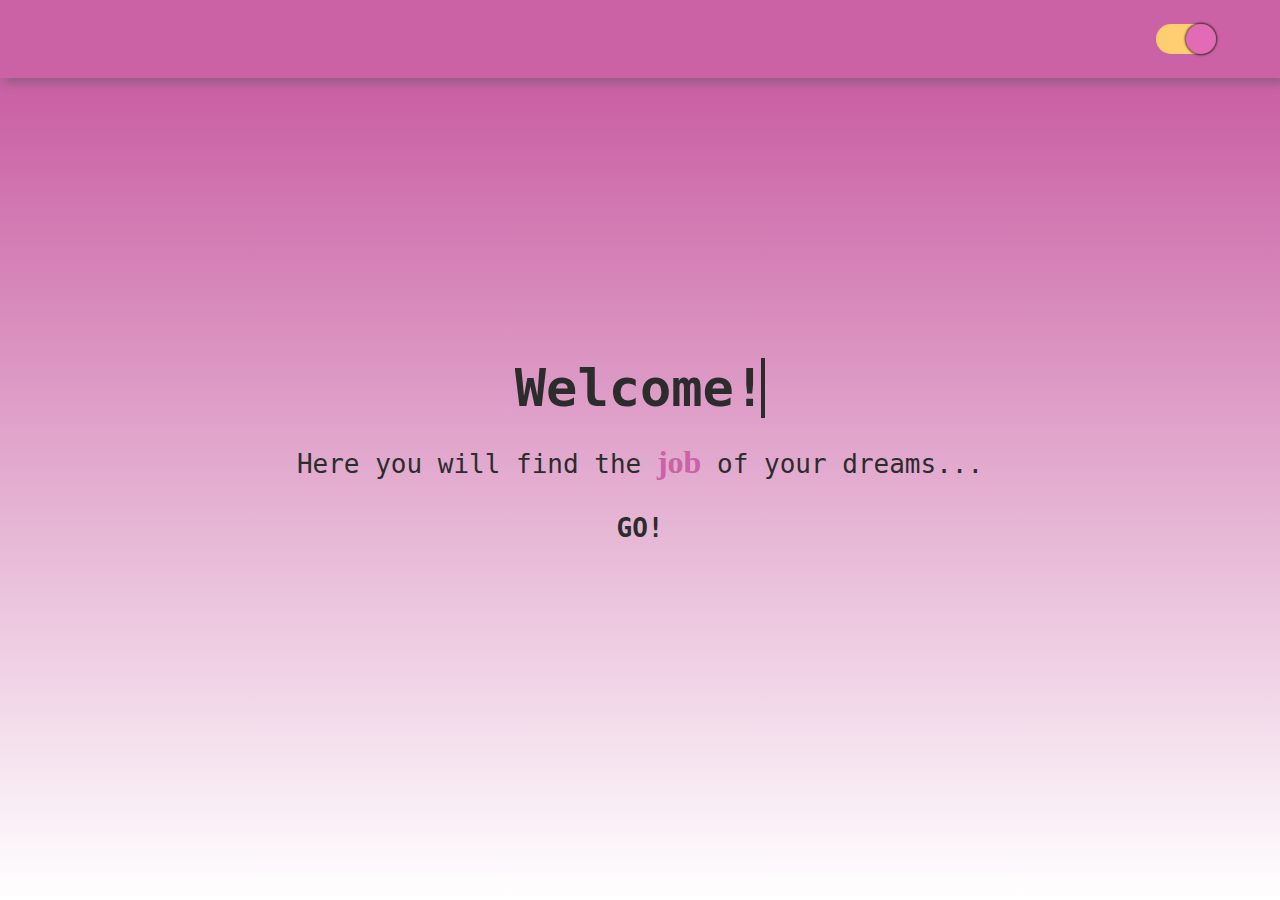
<file: index.html>
<!DOCTYPE html>
<html lang="es">
    <head>
        <title>Careers</title>
        <meta charset="UTF-8">
        <meta http-equiv="X-UA-Compatible" content="IE=edge">
        <meta name="viewport" content="width=device-width, initial-scale=1">
        <link href="css/style.css" rel="stylesheet">
        <link rel='stylesheet' href='https://cdnjs.cloudflare.com/ajax/libs/font-awesome/6.0.0-beta3/css/all.min.css' integrity='sha512-Fo3rlrZj/k7ujTnHg4CGR2D7kSs0v4LLanw2qksYuRlEzO+tcaEPQogQ0KaoGN26/zrn20ImR1DfuLWnOo7aBA==' crossorigin='anonymous' referrerpolicy='no-referrer'/>
    </head>
    <body>
        <div id="blur-container">
            <header>
                <nav class="navbar">
                    <div class="navbar--links" id="navbar--links">
                    </div>
                    <button class="switch active" id="switch">
                        <span><i class="fa-solid fa-sun"></i></span>
                        <span><i class="fa-solid fa-moon"></i></span>
                    </button>
                </nav>
            </header>
            <div class="container_home">
                <div class="container_home--title">
                    <span class="typed">Welcome!</span>
                    <p>Here you will find the <span>job</span> of your dreams...</p>
                    <div class="link-go">
                        <a href="home.html">GO!</a>
                    </div>
                </div>
            </div>
        </div>
        <script src="./js/typed.js"></script>
    </body>
</html>
</file>
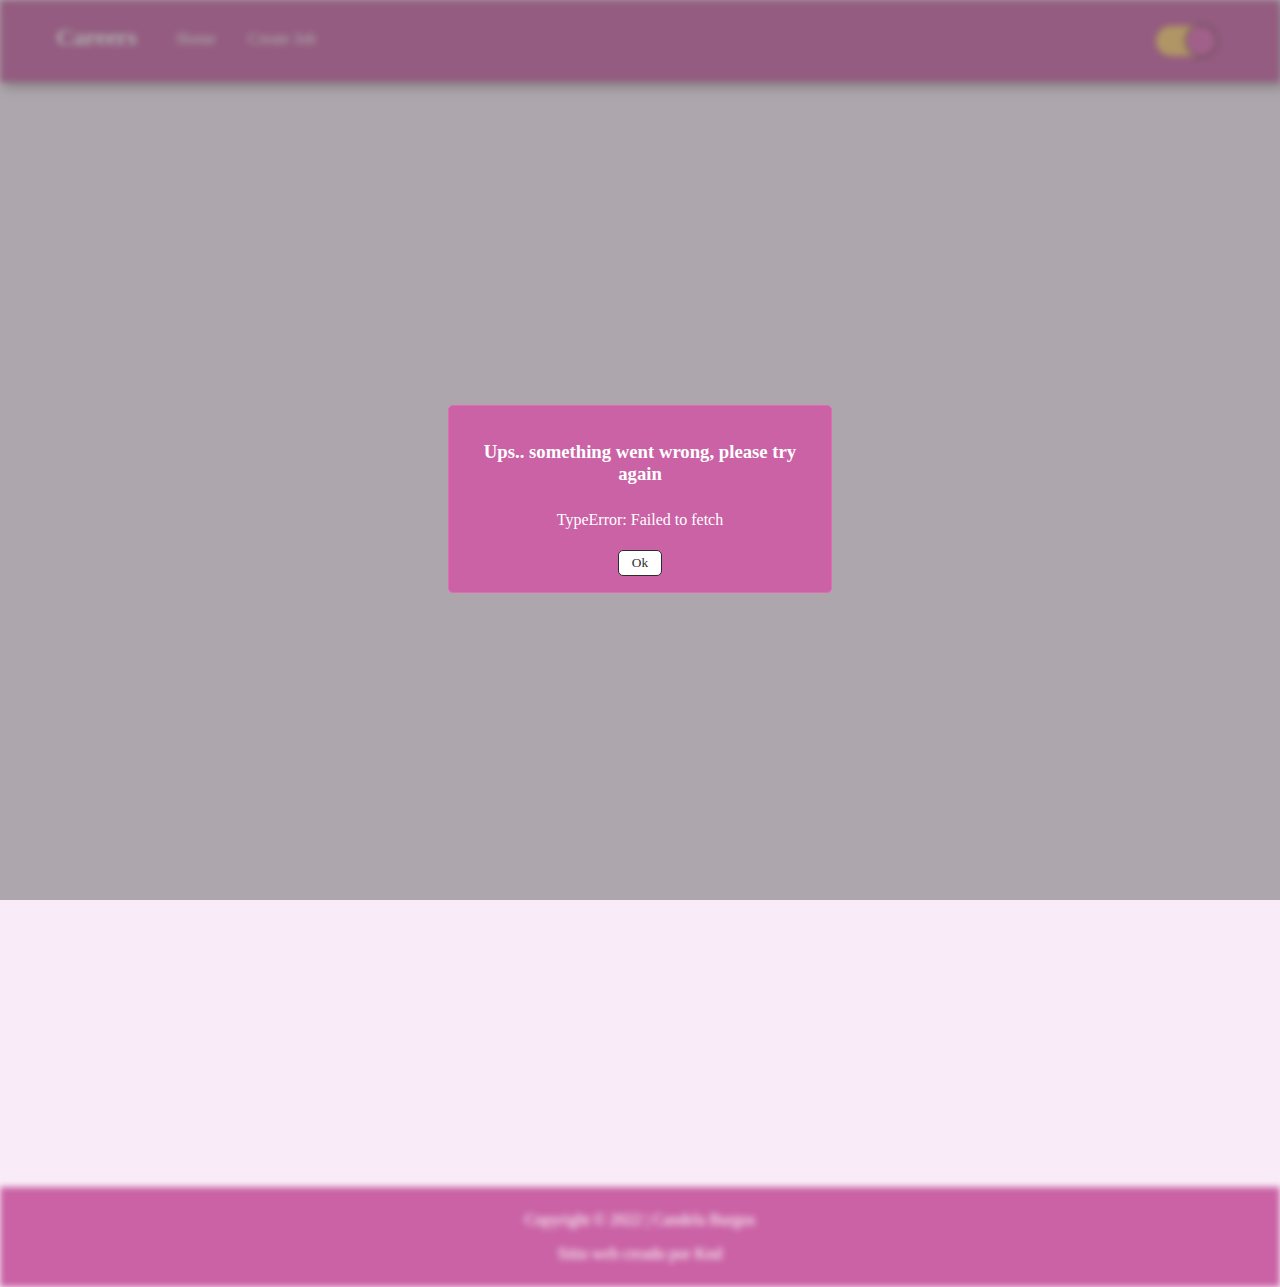
<file: home.html>
<!DOCTYPE html>
<html lang="es">
    <head>
        <title>Careers</title>
        <meta charset="UTF-8">
        <meta http-equiv="X-UA-Compatible" content="IE=edge">
        <meta name="viewport" content="width=device-width, initial-scale=1">
        <link href="css/style.css" rel="stylesheet">
        <link rel='stylesheet' href='https://cdnjs.cloudflare.com/ajax/libs/font-awesome/6.0.0-beta3/css/all.min.css' integrity='sha512-Fo3rlrZj/k7ujTnHg4CGR2D7kSs0v4LLanw2qksYuRlEzO+tcaEPQogQ0KaoGN26/zrn20ImR1DfuLWnOo7aBA==' crossorigin='anonymous' referrerpolicy='no-referrer'/>
    </head>
    <body>

    <div id="blur-container">
        <header>
            <nav class="navbar">
                <div class="navbar--links">
                    <h2><a href="index.html">Careers</a></h2>
                    <a class="links-nav" id="home" href="#">Home</a>
                    <a class="links-nav" id="create_job" href="#">Create Job</a>
                </div>
                <button class="switch active" id="switch">
                    <span><i class="fa-solid fa-sun"></i></span>
                    <span><i class="fa-solid fa-moon"></i></span>
                </button>
            </nav>
        </header>
        <main>
            <div class="home d-none-home">
                <div class="home--search d-none-search" id="home--search">
                    <div class="home--search--selects">
                        <select name="Location" id="home--select_location" class="home--search--select">
                            <option selected disabled="">Location</option>
                            <option value="Argentina">Argentina</option>
                            <option value="United States">United States</option>
                            <option value="Spain">Spain</option>
                            <option value="Chile">Chile</option>
                            <option value="Uruguay">Uruguay</option>
                            <option value="Russia">Russia</option>
                        </select>
                        <select name="Seniority" id="home--select_seniority" class="home--search--select">
                            <option selected disabled="">Seniority</option>
                            <option value="Trainee">Trainee</option>
                            <option value="Junior">Junior</option>
                            <option value="Semisenior">Semisenior</option>
                            <option value="Senior">Senior</option>
                        </select>
                        <select name="Category" id="home--select_category" class="home--search--select">
                            <option selected disabled="">Category</option>
                            <option value="Development">Development</option>
                            <option value="Product">Product</option>
                            <option value="Design">Design</option>
                        </select>
                    </div>
                    <div class="home--search--buttons">
                       <a id="search" href="#">Search</a>
                       <a id="clear" href="#">Clear</a>
                   </div>
                </div>

                <div class="home--delete d-none-delete-warning" id="home--delete--warning"> </div>

                <div id="home--cards" class="home--cards"> </div>

                <div class="home--edit" id="home--edit--form"> 
                    
                    <div id="home--form--edit" class="home--form--edit d-none-edit-form">
                        <form>
                            <label>Job Title</label>
                            <input id="form--edit--title" class="job-title" type="text" placeholder="Job Title" value="">
                            <label>Description</label>
                            <textarea id="form--edit--description" class="description" cols="30" rows="10"></textarea>
                            <label>Tags</label>
                            <select name="Location" id="form--edit--select_location">
                                <option disabled="">Location</option>
                                <option value="Argentina">Argentina</option>
                                <option value="United States">United States</option>
                                <option value="Spain">Spain</option>
                                <option value="Chile">Chile</option>
                                <option value="Uruguay">Uruguay</option>
                                <option value="Russia">Russia</option>
                            </select>
                            <select name="Seniority" id="form--edit--select_seniority">
                                <option disabled="">Seniority</option>
                                <option value="Trainee">Trainee</option>
                                <option value="Junior">Junior</option>
                                <option value="Semisenior">Semisenior</option>
                                <option value="Senior">Senior</option>
                            </select>
                            <select name="Category" id="form--edit--select_category">
                                <option disabled="">Category</option>
                                <option value="Development">Development</option>
                                <option value="Product">Product</option>
                                <option value="Design">Design</option>
                            </select>
                            <input id="btn--form--edit--confirm" type="submit" name="submit" value="Edit">
                        </form>
                    </div>       
                </div>

            </div>

            <div id="create_job--form" class="create_job d-none-job">
                <div class="create_job--form">
                    <form>
                       <label>Job Title</label>
                       <input id="job-title" class="job-title" type="text" placeholder="Job Title" required="">
                       <label>Description</label>
                       <textarea id="description" class="description" cols="30" rows="10" required=""></textarea>
                       <label>Tags</label>
                       <select name="Location" id="create_job--select_location">
                        <option selected disabled="">Location</option>
                        <option value="Argentina">Argentina</option>
                        <option value="United States">United States</option>
                        <option value="Spain">Spain</option>
                        <option value="Chile">Chile</option>
                        <option value="Uruguay">Uruguay</option>
                        <option value="Russia">Russia</option>
                       </select>
                       <select name="Seniority" id="create_job--select_seniority">
                        <option selected disabled="">Seniority</option>
                        <option value="Trainee">Trainee</option>
                        <option value="Junior">Junior</option>
                        <option value="Semisenior">Semisenior</option>
                        <option value="Senior">Senior</option>
                       </select>
                       <select name="Category" id="create_job--select_category">
                        <option selected disabled="">Category</option>
                        <option value="Development">Development</option>
                        <option value="Product">Product</option>
                        <option value="Design">Design</option>
                       </select>
                       <input id="btn--form--submit" type="submit" name="submit" value="Submit">
                    </form>
                </div>
            </div>
        </main>
        <footer>
            <div class="footer">
                <h3>Copyright © 2022 | Candela Burgos</h3>
                <p>Sitio web creado por <a href="#">Knd</a></p>
            </div>
        </footer>
    </div>
    <!-- MODALS -->
    <div class="container_modals" id="container_modals">
        <div class="container_global--validate--job d-none-validate--job" id="validate--job">
            <div class="validate--job">
                <div class="container--validate--job">
                    <h3>Please complete the fields to continue</h3>
                    <button class="btn-ok--job" id="btn-ok--job">Ok</button>
                </div>
            </div>
        </div>

        <div class="container_global--validate--edit d-none-validate--edit" id="validate--edit">
            <div class="validate--edit">
                <div class="container--validate--edit">
                    <h3>Please complete the fields to continue</h3>
                    <button class="btn-ok--edit" id="btn-ok--edit">Ok</button>
                </div>
            </div>
        </div>

        <div class="container_global--validate--search d-none-validate--search" id="validate--search">
            <div class="validate--search">
                <div class="container--validate--search">
                    <h3>Please, choose one of the options to continue your search</h3>
                    <button class="btn-ok--search" id="btn-ok--search">Ok</button>
                </div>
            </div>
        </div>
    </div>
    
    
        <script src="js/main.js"></script>
    </body>
</html>
</file>
<file: css/style.css>
* {
  margin: 0;
  padding: 0;
  box-sizing: border-box;
}

html {
  min-height: 100%;
  position: relative;
}

body {
  margin: 0;
  margin-bottom: 40px;
  background-color: rgba(202, 98, 197, 0.1215686275);
  transition: background-color 0.3s;
}
body.dark {
  background-color: rgba(20, 20, 20, 0.3254901961);
}

* {
  font-family: "Times New Roman", Times, serif;
  color: #2c2c2c;
}

@media screen and (max-width: 1808px) {
  #blur-container {
    min-height: 143%;
  }
}

.blur-job {
  width: 100%;
  position: absolute;
  top: 0;
  bottom: 0;
  z-index: -10;
  filter: blur(3px);
}

.blur-edit {
  width: 100%;
  position: absolute;
  z-index: -100;
  filter: blur(3px);
}

.blur-search {
  width: 100%;
  position: absolute;
  z-index: -10;
  filter: blur(3px);
}

.footer {
  display: flex;
  justify-content: center;
  flex-direction: column;
  align-items: center;
  width: 100%;
  background-color: #ca62a5;
  padding: 1em;
  position: absolute;
  bottom: 0;
  left: 0;
  transition: background-color 0.3s;
}
body.dark .footer {
  background-color: #2c2b2c;
}
.footer h3 {
  font-size: 1em;
  font-weight: lighter;
  color: #fff;
  margin: 0.5em;
  transition: color 0.3s;
}
body.dark .footer h3 {
  color: #ca62a5;
}
.footer p {
  font-size: 1em;
  font-weight: lighter;
  color: #fff;
  margin: 0.5em;
  transition: color 0.3s;
}
body.dark .footer p {
  color: #ca62a5;
}
.footer p a {
  text-decoration: none;
  color: #fff;
  transition: color 0.3s;
}
body.dark .footer p a {
  color: #ca62a5;
}
.footer p a:hover {
  color: #2c2c2c;
}
body.dark .footer p a:hover {
  color: #fff;
}

header {
  display: flex;
  justify-content: center;
  flex-direction: row;
  align-items: center;
  width: 100%;
  position: fixed;
  top: 0;
  left: 0;
  z-index: 10;
}

main {
  display: flex;
  justify-content: center;
  flex-direction: column;
  align-items: center;
  width: 100%;
  margin-top: 4.8em;
  margin-bottom: 8em;
}
main .home {
  display: flex;
  justify-content: center;
  flex-direction: column;
  align-items: center;
  width: 100%;
}
main .home .home--search {
  display: flex;
  justify-content: center;
  flex-direction: row;
  align-items: center;
  width: 80%;
  flex-wrap: wrap;
  margin-top: 3em;
}
@media screen and (max-width: 1334px) {
  main .home .home--search {
    width: 90%;
  }
}
@media screen and (max-width: 1060px) {
  main .home .home--search {
    width: 100%;
  }
}
@media screen and (max-width: 500px) {
  main .home .home--search {
    display: flex;
    justify-content: center;
    flex-direction: column;
    align-items: center;
  }
}
main .home .home--search .home--search--selects {
  display: flex;
  justify-content: center;
  flex-direction: row;
  align-items: center;
  width: auto;
}
@media screen and (max-width: 430px) {
  main .home .home--search .home--search--selects {
    width: 90%;
  }
}
main .home .home--search .home--search--selects .home--search--select {
  cursor: pointer;
  font-size: 1em;
  color: #fff;
  background-color: #ca62a5;
  border: 1px solid #e26ab6;
  border-radius: 5px;
  padding: 0.5em 7em 0.5em 1em;
  margin: 1em;
  transition: background-color 0.3s, color 0.3s, border 0.3s;
}
body.dark main .home .home--search .home--search--selects .home--search--select {
  color: #fff;
  background-color: #2c2b2c;
  border: 1px solid #151515;
}
@media screen and (max-width: 1334px) {
  main .home .home--search .home--search--selects .home--search--select {
    padding: 0.5em 3em 0.5em 1em;
  }
}
@media screen and (max-width: 900px) {
  main .home .home--search .home--search--selects .home--search--select {
    padding: 0.5em;
  }
}
@media screen and (max-width: 484px) {
  main .home .home--search .home--search--selects .home--search--select {
    padding: 0.3em;
    margin: 1em 0.5em;
  }
}
@media screen and (max-width: 500px) {
  main .home .home--search .home--search--selects .home--search--select {
    padding: 0.3em;
  }
}
@media screen and (max-width: 430px) {
  main .home .home--search .home--search--selects .home--search--select {
    width: 30%;
  }
}
main .home .home--search .home--search--selects .home--search--select option {
  color: #fff;
}
main .home .home--search .home--search--selects .home--search--select:hover {
  background-color: #e26ab6;
}
body.dark main .home .home--search .home--search--selects .home--search--select:hover {
  background-color: #151515;
}
@media screen and (max-width: 632px) {
  main .home .home--search .home--search--buttons {
    padding: 0.6em;
    margin-bottom: 1em;
  }
}
main .home .home--search .home--search--buttons a {
  text-decoration: none;
  font-size: 1em;
  padding: 0.5em;
  border: 1px solid #e26ab6;
  border-radius: 5px;
  transition: border 0.3s;
}
body.dark main .home .home--search .home--search--buttons a {
  border: 1px solid #151515;
}
@media screen and (max-width: 632px) {
  main .home .home--search .home--search--buttons a {
    padding: 0.5em 1em;
    margin: 0.5em 0.5em 0 0.5em;
  }
}
@media screen and (max-width: 500px) {
  main .home .home--search .home--search--buttons a {
    padding: 0.3em 0.4em;
    margin: 0.5em 0.5em 0 0.5em;
  }
}
main .home .home--search .home--search--buttons #search {
  color: #fff;
  background-color: #ca62a5;
  transition: background-color 0.3s;
}
body.dark main .home .home--search .home--search--buttons #search {
  background-color: #2c2b2c;
}
main .home .home--search .home--search--buttons #search:hover {
  background-color: #e26ab6;
}
body.dark main .home .home--search .home--search--buttons #search:hover {
  background-color: #151515;
}
main .home .home--search .home--search--buttons #clear {
  background-color: #fff;
  color: #2c2c2c;
  transition: color 0.3s, background-color 0.3s;
}
body.dark main .home .home--search .home--search--buttons #clear {
  color: #fff;
  background-color: #2c2b2c;
}
main .home .home--search .home--search--buttons #clear:hover {
  color: #fff;
  background-color: #ca62a5;
}
body.dark main .home .home--search .home--search--buttons #clear:hover {
  background-color: #ca62a5;
}
main .home .d-none-search {
  display: none;
}
main .home .home--cards {
  display: flex;
  justify-content: center;
  flex-direction: row;
  align-items: center;
  flex-wrap: wrap;
  max-width: 80%;
}
@media screen and (max-width: 1768px) {
  main .home .home--cards {
    max-width: 100%;
  }
}
main .home .home--cards .home--card {
  display: flex;
  justify-content: center;
  flex-direction: column;
  align-items: center;
  flex: 0 1 25%;
  width: 25%;
  max-width: 430px;
  min-width: 130px;
  height: 280px;
  background: linear-gradient(rgba(240, 124, 199, 0.2039215686), #fff);
  border: 2px solid #ca62a5;
  border-radius: 5px;
  padding: 1em;
  margin: 1em;
  box-shadow: -8px 10px 10px 0.1px rgba(85, 85, 85, 0.4666666667);
  transition: background 0.3s, border 0.3s, transform 0.3s;
}
main .home .home--cards .home--card:hover {
  transform: scale(1.05);
  transition: all 0.3s;
}
body.dark main .home .home--cards .home--card {
  border: 2px solid #151515;
  background: linear-gradient(#2c2c2c, rgba(104, 96, 101, 0.2039215686));
}
@media screen and (max-width: 960px) {
  main .home .home--cards .home--card {
    flex: 0 1 40%;
    width: 40%;
    max-width: 500px;
    min-width: 200px;
    height: 330px;
  }
}
@media screen and (max-width: 601px) {
  main .home .home--cards .home--card {
    flex: 0 1 65%;
    width: 65%;
    max-width: 600px;
    min-width: 300px;
    height: 330px;
  }
}
main .home .home--cards .home--card h2 {
  text-align: center;
  font-weight: lighter;
  font-size: 1.5em;
  color: #2c2c2c;
  margin: 0.5em 0 1em 0;
  word-wrap: anywhere;
  transition: color 0.3s;
}
body.dark main .home .home--cards .home--card h2 {
  color: #fff;
}
main .home .home--cards .home--card .home--card--spans {
  display: flex;
  justify-content: center;
  flex-direction: row;
  align-items: center;
  flex-wrap: wrap;
  width: 100%;
  margin-bottom: 1em;
}
main .home .home--cards .home--card .home--card--spans .span_info {
  background-color: #a646af;
  color: #fff;
  font-size: 1em;
  padding: 0.1em 0.8em;
  border-radius: 15px;
  margin: 0.3em;
  transition: background-color 0.3s;
}
body.dark main .home .home--cards .home--card .home--card--spans .span_info {
  background-color: #565656;
}
main .home .home--cards .home--card a {
  text-decoration: none;
  font-size: 1em;
  padding: 0.5em;
  margin-top: 0.5em;
  border: 1px solid #e26ab6;
  border-radius: 5px;
  color: #fff;
  background-color: #ca62a5;
  transition: background-color 0.3s, border 0.3s, color 0.3s;
}
body.dark main .home .home--cards .home--card a {
  color: #ca62a5;
  border: 1px solid #151515;
  background-color: #151515;
}
main .home .home--cards .home--card a:hover {
  background-color: #e26ab6;
}
body.dark main .home .home--cards .home--card a:hover {
  color: #fff;
  background-color: #151515;
}
main .home .home--cards .home--card--details {
  display: flex;
  justify-content: center;
  flex-direction: row;
  align-items: space-evenly;
  flex: 0 1 60%;
  width: 60%;
  background-color: #fff;
  border: 2px solid #ca62a5;
  border-radius: 5px;
  padding: 1em;
  margin: 5em 1em 1em 1em;
  box-shadow: -8px 10px 10px 0.1px rgba(85, 85, 85, 0.4666666667);
  transition: background-color 0.3s, border 0.3s;
}
body.dark main .home .home--cards .home--card--details {
  border: 2px solid #151515;
  background-color: #2c2b2c;
}
@media screen and (max-width: 1457px) {
  main .home .home--cards .home--card--details {
    display: flex;
    justify-content: center;
    flex-direction: column;
    align-items: center;
  }
}
@media screen and (max-width: 1168px) {
  main .home .home--cards .home--card--details {
    flex: 0 1 70%;
    width: 70%;
  }
}
@media screen and (max-width: 747px) {
  main .home .home--cards .home--card--details {
    flex: 0 1 80%;
    width: 80%;
  }
}
main .home .home--cards .home--card--details .card--img {
  display: flex;
  justify-content: center;
  flex-direction: row;
  align-items: center;
  flex-wrap: wrap;
  width: 100%;
  object-fit: cover;
}
main .home .home--cards .home--card--details .card--img img {
  width: 100%;
  margin: 0.5em;
}
main .home .home--cards .home--card--details .card--description {
  display: flex;
  justify-content: center;
  flex-direction: column;
  align-items: center;
  flex-wrap: wrap;
  width: 100%;
}
main .home .home--cards .home--card--details .card--description h2 {
  text-align: center;
  font-weight: lighter;
  font-size: 1.5em;
  color: #2c2c2c;
  margin: 0.5em 0 1em 0;
  width: auto;
  transition: color 0.3s;
}
body.dark main .home .home--cards .home--card--details .card--description h2 {
  color: #fff;
}
main .home .home--cards .home--card--details .card--description p {
  text-align: center;
  margin: 0 1em 1em 1em;
  max-width: auto;
  word-wrap: anywhere;
  transition: color 0.3s;
}
body.dark main .home .home--cards .home--card--details .card--description p {
  color: #fff;
}
@media screen and (max-width: 867px) {
  main .home .home--cards .home--card--details .card--description p {
    max-height: 150px;
    overflow: scroll;
  }
}
main .home .home--cards .home--card--details .card--description .home--card--spans--details {
  display: flex;
  justify-content: center;
  flex-direction: row;
  align-items: center;
  flex-wrap: wrap;
  width: 100%;
  margin-bottom: 1em;
}
main .home .home--cards .home--card--details .card--description .home--card--spans--details .span_info--details {
  background-color: #a646af;
  color: #fff;
  font-size: 1em;
  padding: 0.1em 0.8em;
  border-radius: 15px;
  margin: 0.3em;
  transition: background-color 0.3s;
}
body.dark main .home .home--cards .home--card--details .card--description .home--card--spans--details .span_info--details {
  background-color: #565656;
}
main .home .home--cards .home--card--details .card--description .home--card--btn--details {
  display: flex;
  justify-content: center;
  flex-direction: row;
  align-items: center;
  flex-wrap: wrap;
  width: 100%;
}
main .home .home--cards .home--card--details .card--description .home--card--btn--details .btn--edit, main .home .home--cards .home--card--details .card--description .home--card--btn--details .btn--delete {
  cursor: pointer;
  text-decoration: none;
  color: #fff;
  font-size: 1em;
  padding: 0.5em 1em;
  margin: 0.5em 1em;
  background-color: #189b4e;
  border: 1px solid #13793d;
  border-radius: 5px;
  transition: background-color 0.3s;
}
main .home .home--cards .home--card--details .card--description .home--card--btn--details .btn--edit:hover, main .home .home--cards .home--card--details .card--description .home--card--btn--details .btn--delete:hover {
  background-color: #13793d;
}
main .home .home--cards .home--card--details .card--description .home--card--btn--details .btn--delete {
  background-color: #aa2020;
  border: 1px solid #8b1919;
}
main .home .home--cards .home--card--details .card--description .home--card--btn--details .btn--delete:hover {
  background-color: #8b1919;
}
main .home .home--edit {
  display: flex;
  justify-content: center;
  flex-direction: column;
  align-items: center;
  width: 100%;
}
main .home .home--edit .home--form--edit {
  display: flex;
  justify-content: center;
  flex-direction: column;
  align-items: stretch;
  width: 60%;
}
@media screen and (max-width: 1168px) {
  main .home .home--edit .home--form--edit {
    width: 70%;
  }
}
@media screen and (max-width: 973px) {
  main .home .home--edit .home--form--edit {
    width: 80%;
  }
}
main .home .home--edit .home--form--edit form {
  display: flex;
  justify-content: center;
  flex-direction: column;
  align-items: stretch;
  width: 100%;
}
main .home .home--edit .home--form--edit form label {
  color: #2c2c2c;
  font-size: 1em;
  margin: 1em 1em 1em 0;
}
main .home .home--edit .home--form--edit form .job-title {
  padding: 0.5em;
  color: #2c2c2c;
  font-size: 1em;
  outline: 0;
  border: 1px solid #2c2c2c;
  border-radius: 5px;
  transition: border 0.3s, background-color 0.3s;
}
body.dark main .home .home--edit .home--form--edit form .job-title {
  background-color: #d4d4d4;
}
main .home .home--edit .home--form--edit form .job-title:hover {
  border: 1px solid #ca62a5;
}
body.dark main .home .home--edit .home--form--edit form .job-title:hover {
  border: 1px solid #151515;
}
main .home .home--edit .home--form--edit form .job-title:focus {
  outline: 1px solid #ca62a5;
  border: 1px solid #ca62a5;
}
body.dark main .home .home--edit .home--form--edit form .job-title:focus {
  outline: 1px solid #151515;
  border: 1px solid #151515;
}
main .home .home--edit .home--form--edit form textarea {
  padding: 0.5em;
  color: #2c2c2c;
  font-size: 1em;
  outline: 0;
  border: 1px solid #2c2c2c;
  border-radius: 5px;
  transition: border 0.3s, background-color 0.3s;
}
body.dark main .home .home--edit .home--form--edit form textarea {
  background-color: #d4d4d4;
}
main .home .home--edit .home--form--edit form textarea:hover {
  border: 1px solid #ca62a5;
}
body.dark main .home .home--edit .home--form--edit form textarea:hover {
  border: 1px solid #151515;
}
main .home .home--edit .home--form--edit form textarea:focus {
  outline: 1px solid #ca62a5;
  border: 1px solid #ca62a5;
}
body.dark main .home .home--edit .home--form--edit form textarea:focus {
  outline: 1px solid #151515;
  border: 1px solid #151515;
}
main .home .home--edit .home--form--edit form #form--edit--select_location, main .home .home--edit .home--form--edit form #form--edit--select_category, main .home .home--edit .home--form--edit form #form--edit--select_seniority {
  cursor: pointer;
  font-size: 1em;
  color: #2c2c2c;
  background-color: #fff;
  border: 1px solid #2c2c2c;
  border-radius: 5px;
  padding: 0.5em;
  margin-bottom: 1em;
  transition: border 0.3s, background-color 0.3s;
}
body.dark main .home .home--edit .home--form--edit form #form--edit--select_location, body.dark main .home .home--edit .home--form--edit form #form--edit--select_category, body.dark main .home .home--edit .home--form--edit form #form--edit--select_seniority {
  background-color: #d4d4d4;
}
main .home .home--edit .home--form--edit form #form--edit--select_location:hover, main .home .home--edit .home--form--edit form #form--edit--select_category:hover, main .home .home--edit .home--form--edit form #form--edit--select_seniority:hover {
  border: 1px solid #ca62a5;
}
body.dark main .home .home--edit .home--form--edit form #form--edit--select_location:hover, body.dark main .home .home--edit .home--form--edit form #form--edit--select_category:hover, body.dark main .home .home--edit .home--form--edit form #form--edit--select_seniority:hover {
  border: 1px solid #151515;
}
main .home .home--edit .home--form--edit form #form--edit--select_location:focus, main .home .home--edit .home--form--edit form #form--edit--select_category:focus, main .home .home--edit .home--form--edit form #form--edit--select_seniority:focus {
  outline: 1px solid #ca62a5;
  border: 1px solid #ca62a5;
}
body.dark main .home .home--edit .home--form--edit form #form--edit--select_location:focus, body.dark main .home .home--edit .home--form--edit form #form--edit--select_category:focus, body.dark main .home .home--edit .home--form--edit form #form--edit--select_seniority:focus {
  outline: 1px solid #151515;
  border: 1px solid #151515;
}
main .home .home--edit .home--form--edit form #btn--form--edit--confirm {
  width: 10%;
  cursor: pointer;
  color: #fff;
  font-size: 1em;
  padding: 0.5em;
  background-color: #189b4e;
  border: 1px solid #13793d;
  border-radius: 5px;
  transition: background-color 0.3s;
}
@media screen and (max-width: 815px) {
  main .home .home--edit .home--form--edit form #btn--form--edit--confirm {
    width: 20%;
  }
}
@media screen and (max-width: 421px) {
  main .home .home--edit .home--form--edit form #btn--form--edit--confirm {
    width: 25%;
  }
}
@media screen and (max-width: 360px) {
  main .home .home--edit .home--form--edit form #btn--form--edit--confirm {
    width: 30%;
  }
}
main .home .home--edit .home--form--edit form #btn--form--edit--confirm:hover {
  background-color: #13793d;
}
main .home .home--edit .d-none-edit-form {
  display: none;
}
main .home .home--delete {
  display: flex;
  justify-content: center;
  flex-direction: column;
  align-items: center;
  width: 100%;
  margin-top: 3em;
}
main .home .home--delete .delete--warning {
  display: flex;
  justify-content: space-evenly;
  flex-direction: row;
  align-items: center;
  width: 50%;
  padding: 1em;
  background-color: rgba(199, 98, 98, 0.5058823529);
  border: 1px solid rgba(199, 98, 98, 0.4196078431);
  border-radius: 5px;
  box-shadow: -4px 5px 10px 0.1px rgba(85, 85, 85, 0.4666666667);
}
@media screen and (max-width: 956px) {
  main .home .home--delete .delete--warning {
    display: flex;
    justify-content: space-evenly;
    flex-direction: row;
    align-items: center;
    width: 80%;
  }
}
@media screen and (max-width: 599px) {
  main .home .home--delete .delete--warning {
    display: flex;
    justify-content: space-evenly;
    flex-direction: column;
    align-items: center;
    width: 80%;
  }
}
main .home .home--delete .delete--warning p {
  font-size: 1em;
  color: #2c2c2c;
}
main .home .home--delete .delete--warning .delete--warning--btn {
  display: flex;
  justify-content: center;
  flex-direction: row;
  align-items: center;
  width: auto;
}
@media screen and (max-width: 599px) {
  main .home .home--delete .delete--warning .delete--warning--btn {
    margin-top: 1em;
  }
}
main .home .home--delete .delete--warning .delete--warning--btn #btn_delete--confirm, main .home .home--delete .delete--warning .delete--warning--btn #btn_cancel {
  text-decoration: none;
  background-color: #aa2020;
  color: #fff;
  font-size: 1em;
  padding: 0.5em 1em;
  margin: 0em 1em;
  border: 1px solid #8b1919;
  border-radius: 5px;
  transition: background-color 0.3s;
}
@media screen and (max-width: 605px) {
  main .home .home--delete .delete--warning .delete--warning--btn #btn_delete--confirm, main .home .home--delete .delete--warning .delete--warning--btn #btn_cancel {
    margin: 0em 0.3em;
  }
}
main .home .home--delete .delete--warning .delete--warning--btn #btn_delete--confirm:hover, main .home .home--delete .delete--warning .delete--warning--btn #btn_cancel:hover {
  background-color: #8b1919;
}
main .home .home--delete .delete--warning .delete--warning--btn #btn_cancel {
  background-color: #575656;
  border: 1px solid #474747;
}
main .home .home--delete .delete--warning .delete--warning--btn #btn_cancel:hover {
  background-color: #474747;
}
main .d-none-home {
  display: flex;
}
main .create_job {
  display: flex;
  justify-content: center;
  flex-direction: column;
  align-items: center;
  width: 100%;
  margin: 1.5em 0em 3em 0em;
}
@media screen and (max-width: 360px) {
  main .create_job {
    margin-top: 0;
  }
}
main .create_job .create_job--form {
  display: flex;
  justify-content: center;
  flex-direction: column;
  align-items: stretch;
  width: 60%;
}
@media screen and (max-width: 1131px) {
  main .create_job .create_job--form {
    width: 70%;
  }
}
@media screen and (max-width: 973px) {
  main .create_job .create_job--form {
    width: 80%;
  }
}
main .create_job .create_job--form form {
  display: flex;
  justify-content: center;
  flex-direction: column;
  align-items: stretch;
  width: 100%;
}
main .create_job .create_job--form form label {
  color: #2c2c2c;
  font-size: 1em;
  margin: 1em 1em 1em 0;
}
main .create_job .create_job--form form .job-title {
  padding: 0.5em;
  color: #2c2c2c;
  font-size: 1em;
  outline: 0;
  border: 1px solid #2c2c2c;
  border-radius: 5px;
  transition: border 0.3s, background-color 0.3s;
}
body.dark main .create_job .create_job--form form .job-title {
  background-color: #d4d4d4;
}
main .create_job .create_job--form form .job-title:hover {
  border: 1px solid #ca62a5;
}
body.dark main .create_job .create_job--form form .job-title:hover {
  border: 1px solid #151515;
}
main .create_job .create_job--form form .job-title:focus {
  outline: 1px solid #ca62a5;
  border: 1px solid #ca62a5;
}
body.dark main .create_job .create_job--form form .job-title:focus {
  outline: 1px solid #151515;
  border: 1px solid #151515;
}
main .create_job .create_job--form form textarea {
  padding: 0.5em;
  color: #2c2c2c;
  font-size: 1em;
  outline: 0;
  border: 1px solid #2c2c2c;
  border-radius: 5px;
  transition: border 0.3s, background-color 0.3s;
}
body.dark main .create_job .create_job--form form textarea {
  background-color: #d4d4d4;
}
main .create_job .create_job--form form textarea:hover {
  border: 1px solid #ca62a5;
}
body.dark main .create_job .create_job--form form textarea:hover {
  border: 1px solid #151515;
}
main .create_job .create_job--form form textarea:focus {
  outline: 1px solid #ca62a5;
  border: 1px solid #ca62a5;
}
body.dark main .create_job .create_job--form form textarea:focus {
  outline: 1px solid #151515;
  border: 1px solid #151515;
}
main .create_job .create_job--form form #create_job--select_location, main .create_job .create_job--form form #create_job--select_category, main .create_job .create_job--form form #create_job--select_seniority {
  cursor: pointer;
  font-size: 1em;
  color: #2c2c2c;
  background-color: #fff;
  border: 1px solid #2c2c2c;
  border-radius: 5px;
  padding: 0.5em;
  margin-bottom: 1em;
  transition: border 0.3s, background-color 0.3s;
}
body.dark main .create_job .create_job--form form #create_job--select_location, body.dark main .create_job .create_job--form form #create_job--select_category, body.dark main .create_job .create_job--form form #create_job--select_seniority {
  background-color: #d4d4d4;
}
main .create_job .create_job--form form #create_job--select_location:hover, main .create_job .create_job--form form #create_job--select_category:hover, main .create_job .create_job--form form #create_job--select_seniority:hover {
  border: 1px solid #ca62a5;
}
body.dark main .create_job .create_job--form form #create_job--select_location:hover, body.dark main .create_job .create_job--form form #create_job--select_category:hover, body.dark main .create_job .create_job--form form #create_job--select_seniority:hover {
  border: 1px solid #151515;
}
main .create_job .create_job--form form #create_job--select_location:focus, main .create_job .create_job--form form #create_job--select_category:focus, main .create_job .create_job--form form #create_job--select_seniority:focus {
  outline: 1px solid #ca62a5;
  border: 1px solid #ca62a5;
}
body.dark main .create_job .create_job--form form #create_job--select_location:focus, body.dark main .create_job .create_job--form form #create_job--select_category:focus, body.dark main .create_job .create_job--form form #create_job--select_seniority:focus {
  outline: 1px solid #151515;
  border: 1px solid #151515;
}
main .create_job .create_job--form form #btn--form--submit {
  width: 10%;
  cursor: pointer;
  color: #fff;
  font-size: 1em;
  padding: 0.5em;
  background-color: #188c9b;
  border: 1px solid #188c9b;
  border-radius: 5px;
  transition: background-color 0.3s;
}
@media screen and (max-width: 815px) {
  main .create_job .create_job--form form #btn--form--submit {
    width: 20%;
  }
}
@media screen and (max-width: 421px) {
  main .create_job .create_job--form form #btn--form--submit {
    width: 25%;
  }
}
@media screen and (max-width: 360px) {
  main .create_job .create_job--form form #btn--form--submit {
    width: 30%;
  }
}
main .create_job .create_job--form form #btn--form--submit:hover {
  background-color: #136579;
}
main .d-none-job {
  display: none;
}

.navbar {
  display: flex;
  justify-content: space-between;
  flex-direction: row;
  align-items: center;
  width: 100%;
  background-color: #ca62a5;
  padding: 1.5em;
  box-shadow: 4px 5px 10px 0.1px rgba(85, 85, 85, 0.4666666667);
  transition: background-color 0.3s;
}
body.dark .navbar {
  background-color: #2c2b2c;
}
@media screen and (max-width: 632px) {
  .navbar {
    display: flex;
    justify-content: space-evenly;
    flex-direction: row;
    align-items: center;
  }
}
@media screen and (max-width: 400px) {
  .navbar {
    padding: 1.5em 0.4em;
  }
}
.navbar h2 {
  margin-right: 1em;
  padding-bottom: 0.3em;
}
.navbar h2 a {
  text-decoration: none;
  color: #fff;
  transition: color 0.3s;
}
body.dark .navbar h2 a {
  color: #ca62a5;
}
.navbar .navbar--links {
  display: flex;
  justify-content: center;
  align-items: center;
  width: auto;
  margin-left: 2em;
}
@media screen and (max-width: 500px) {
  .navbar .navbar--links {
    margin-left: 0;
  }
}
.navbar .navbar--links .links-nav {
  text-decoration: none;
  color: #fff;
  margin: 0 1em;
  padding-bottom: 0.3em;
  border-bottom: none;
  transition: border-bottom 0.3s, color 0.3s;
}
body.dark .navbar .navbar--links .links-nav {
  color: #ca62a5;
}
@media screen and (max-width: 460px) {
  .navbar .navbar--links .links-nav {
    font-size: 0.9em;
  }
}
.navbar .navbar--links .links-nav:hover {
  border-bottom: 1px solid #fff;
}
body.dark .navbar .navbar--links .links-nav:hover {
  border-bottom: 1px solid #ca62a5;
}
.navbar .navbar--links .links-nav:focus {
  border-bottom: 1px solid #fff;
}
body.dark .navbar .navbar--links .links-nav:focus {
  border-bottom: 1px solid #ca62a5;
}

.container_global--validate--job {
  display: flex;
  justify-content: center;
  flex-direction: column;
  align-items: center;
  width: 100%;
  height: 100vh;
  position: fixed;
  z-index: 2000;
  background-color: rgba(85, 85, 85, 0.4666666667);
}
.container_global--validate--job .validate--job {
  display: flex;
  justify-content: center;
  flex-direction: column;
  align-items: center;
  width: 30%;
  position: absolute;
  top: 45%;
  left: 35%;
  z-index: 2000;
  background-color: #ca62a5;
  padding: 1em;
  border: 1px solid #e26ab6;
  border-radius: 5px;
  transition: background-color 0.3s, border 0.3s;
}
body.dark .container_global--validate--job .validate--job {
  background-color: #575656;
  border: 1px solid #474747;
}
@media screen and (max-width: 808px) {
  .container_global--validate--job .validate--job {
    width: 50%;
    top: 45%;
    left: 25%;
  }
}
@media screen and (max-width: 808px) and (orientation: landscape) {
  .container_global--validate--job .validate--job {
    width: 50%;
    top: 40%;
    left: 25%;
  }
}
@media screen and (max-width: 544px) and (orientation: landscape) {
  .container_global--validate--job .validate--job {
    width: 60%;
    top: 35%;
    left: 20%;
  }
}
@media screen and (max-width: 485px) {
  .container_global--validate--job .validate--job {
    width: 70%;
    top: 45%;
    left: 15%;
  }
}
@media screen and (max-width: 485px) and (orientation: landscape) {
  .container_global--validate--job .validate--job {
    width: 70%;
    top: 35%;
    left: 15%;
  }
}
.container_global--validate--job .validate--job .container--validate--job {
  display: flex;
  justify-content: center;
  flex-direction: row;
  align-items: center;
}
.container_global--validate--job .validate--job .container--validate--job h3 {
  color: #fff;
  padding: 1em;
  text-align: center;
}
.container_global--validate--job .validate--job .container--validate--job .btn-ok--job {
  border: 1px solid #2c2c2c;
  border-radius: 5px;
  background-color: #fff;
  cursor: pointer;
  padding: 0.3em 1em;
  color: #2c2c2c;
  transition: background-color 0.3s, color 0.3s;
}
.container_global--validate--job .validate--job .container--validate--job .btn-ok--job:hover {
  color: #ca62a5;
}
body.dark .container_global--validate--job .validate--job .container--validate--job .btn-ok--job:hover {
  background-color: #474747;
}

.d-none-validate--job {
  display: none;
}

.container_global--validate--edit {
  display: flex;
  justify-content: center;
  flex-direction: column;
  align-items: center;
  width: 100%;
  height: 100vh;
  position: fixed;
  z-index: 2000;
  background-color: rgba(85, 85, 85, 0.4666666667);
}
.container_global--validate--edit .validate--edit {
  display: flex;
  justify-content: center;
  flex-direction: column;
  align-items: center;
  width: 30%;
  position: fixed;
  top: 45%;
  left: 35%;
  z-index: 2000;
  background-color: #ca62a5;
  padding: 1em;
  border: 1px solid #e26ab6;
  border-radius: 5px;
  transition: background-color 0.3s, border 0.3s;
}
body.dark .container_global--validate--edit .validate--edit {
  background-color: #575656;
  border: 1px solid #474747;
}
@media screen and (max-width: 808px) {
  .container_global--validate--edit .validate--edit {
    width: 50%;
    top: 45%;
    left: 25%;
  }
}
@media screen and (max-width: 808px) and (orientation: landscape) {
  .container_global--validate--edit .validate--edit {
    width: 50%;
    top: 35%;
    left: 25%;
  }
}
@media screen and (max-width: 485px) {
  .container_global--validate--edit .validate--edit {
    width: 70%;
    top: 45%;
    left: 15%;
  }
}
@media screen and (max-width: 485px) and (orientation: landscape) {
  .container_global--validate--edit .validate--edit {
    width: 70%;
    top: 30%;
    left: 15%;
  }
}
.container_global--validate--edit .validate--edit .container--validate--edit {
  display: flex;
  justify-content: center;
  flex-direction: row;
  align-items: center;
}
.container_global--validate--edit .validate--edit .container--validate--edit h3 {
  color: #fff;
  padding: 1em;
  text-align: center;
}
.container_global--validate--edit .validate--edit .container--validate--edit .btn-ok--edit {
  border: 1px solid #2c2c2c;
  border-radius: 5px;
  background-color: #fff;
  cursor: pointer;
  padding: 0.3em 1em;
  color: #2c2c2c;
  transition: background-color 0.3s, color 0.3s;
}
.container_global--validate--edit .validate--edit .container--validate--edit .btn-ok--edit:hover {
  color: #ca62a5;
}
body.dark .container_global--validate--edit .validate--edit .container--validate--edit .btn-ok--edit:hover {
  background-color: #474747;
}

.d-none-validate--edit {
  display: none;
}

.container_global--validate--search {
  display: flex;
  justify-content: center;
  flex-direction: column;
  align-items: center;
  width: 100%;
  height: 100vh;
  position: fixed;
  z-index: 2000;
  background-color: rgba(85, 85, 85, 0.4666666667);
}
.container_global--validate--search .validate--search {
  display: flex;
  justify-content: center;
  flex-direction: column;
  align-items: center;
  width: 30%;
  position: fixed;
  top: 45%;
  left: 35%;
  z-index: 2000;
  background-color: #ca62a5;
  padding: 1em;
  border: 1px solid #e26ab6;
  border-radius: 5px;
  transition: background-color 0.3s, border 0.3s;
}
body.dark .container_global--validate--search .validate--search {
  background-color: #575656;
  border: 1px solid #474747;
}
@media screen and (max-width: 808px) {
  .container_global--validate--search .validate--search {
    width: 50%;
    top: 45%;
    left: 25%;
  }
}
@media screen and (max-width: 808px) and (orientation: landscape) {
  .container_global--validate--search .validate--search {
    width: 50%;
    top: 35%;
    left: 25%;
  }
}
@media screen and (max-width: 566px) and (orientation: landscape) {
  .container_global--validate--search .validate--search {
    width: 60%;
    top: 30%;
    left: 20%;
  }
}
@media screen and (max-width: 485px) {
  .container_global--validate--search .validate--search {
    width: 70%;
    top: 45%;
    left: 15%;
  }
}
@media screen and (max-width: 485px) and (orientation: landscape) {
  .container_global--validate--search .validate--search {
    width: 70%;
    top: 30%;
    left: 15%;
  }
}
.container_global--validate--search .validate--search .container--validate--search {
  display: flex;
  justify-content: center;
  flex-direction: row;
  align-items: center;
}
.container_global--validate--search .validate--search .container--validate--search h3 {
  color: #fff;
  padding: 1em;
  text-align: center;
}
.container_global--validate--search .validate--search .container--validate--search .btn-ok--search {
  border: 1px solid #2c2c2c;
  border-radius: 5px;
  background-color: #fff;
  cursor: pointer;
  padding: 0.3em 1em;
  color: #2c2c2c;
  transition: background-color 0.3s, color 0.3s;
}
.container_global--validate--search .validate--search .container--validate--search .btn-ok--search:hover {
  color: #ca62a5;
}
body.dark .container_global--validate--search .validate--search .container--validate--search .btn-ok--search:hover {
  background-color: #474747;
}

.d-none-validate--search {
  display: none;
}

.container_global--validate--job {
  display: flex;
  justify-content: center;
  flex-direction: column;
  align-items: center;
  width: 100%;
  height: 100vh;
  position: fixed;
  z-index: 2000;
  background-color: rgba(85, 85, 85, 0.4666666667);
}
.container_global--validate--job .validate--job {
  display: flex;
  justify-content: center;
  flex-direction: column;
  align-items: center;
  width: 30%;
  position: absolute;
  top: 45%;
  left: 35%;
  z-index: 2000;
  background-color: #ca62a5;
  padding: 1em;
  border: 1px solid #e26ab6;
  border-radius: 5px;
  transition: background-color 0.3s, border 0.3s;
}
body.dark .container_global--validate--job .validate--job {
  background-color: #575656;
  border: 1px solid #474747;
}
@media screen and (max-width: 808px) {
  .container_global--validate--job .validate--job {
    width: 50%;
    top: 45%;
    left: 25%;
  }
}
@media screen and (max-width: 808px) and (orientation: landscape) {
  .container_global--validate--job .validate--job {
    width: 50%;
    top: 40%;
    left: 25%;
  }
}
@media screen and (max-width: 544px) and (orientation: landscape) {
  .container_global--validate--job .validate--job {
    width: 60%;
    top: 35%;
    left: 20%;
  }
}
@media screen and (max-width: 485px) {
  .container_global--validate--job .validate--job {
    width: 70%;
    top: 45%;
    left: 15%;
  }
}
@media screen and (max-width: 485px) and (orientation: landscape) {
  .container_global--validate--job .validate--job {
    width: 70%;
    top: 35%;
    left: 15%;
  }
}
.container_global--validate--job .validate--job .container--validate--job {
  display: flex;
  justify-content: center;
  flex-direction: row;
  align-items: center;
}
.container_global--validate--job .validate--job .container--validate--job h3 {
  color: #fff;
  padding: 1em;
  text-align: center;
}
.container_global--validate--job .validate--job .container--validate--job .btn-ok--job {
  border: 1px solid #2c2c2c;
  border-radius: 5px;
  background-color: #fff;
  cursor: pointer;
  padding: 0.3em 1em;
  color: #2c2c2c;
  transition: background-color 0.3s, color 0.3s;
}
.container_global--validate--job .validate--job .container--validate--job .btn-ok--job:hover {
  color: #ca62a5;
}
body.dark .container_global--validate--job .validate--job .container--validate--job .btn-ok--job:hover {
  background-color: #474747;
}

.d-none-validate--job {
  display: none;
}

.container_global--catch_err {
  display: flex;
  justify-content: center;
  flex-direction: column;
  align-items: center;
  width: 100%;
  height: 100vh;
  position: fixed;
  z-index: 2000;
}
.container_global--catch_err .catch_err {
  display: flex;
  justify-content: center;
  flex-direction: column;
  align-items: center;
  width: 30%;
  position: fixed;
  top: 45%;
  left: 35%;
  z-index: 2000;
  background-color: #ca62a5;
  padding: 1em;
  border: 1px solid #e26ab6;
  border-radius: 5px;
  transition: background-color 0.3s, border 0.3s;
}
body.dark .container_global--catch_err .catch_err {
  background-color: #575656;
  border: 1px solid #474747;
}
@media screen and (max-width: 808px) {
  .container_global--catch_err .catch_err {
    width: 50%;
    top: 45%;
    left: 25%;
  }
}
@media screen and (max-width: 808px) and (orientation: landscape) {
  .container_global--catch_err .catch_err {
    width: 50%;
    top: 35%;
    left: 25%;
  }
}
@media screen and (max-width: 485px) {
  .container_global--catch_err .catch_err {
    width: 70%;
    top: 45%;
    left: 15%;
  }
}
@media screen and (max-width: 485px) and (orientation: landscape) {
  .container_global--catch_err .catch_err {
    width: 70%;
    top: 30%;
    left: 15%;
  }
}
.container_global--catch_err .catch_err .container--catch_err {
  display: flex;
  justify-content: center;
  flex-direction: column;
  align-items: center;
}
.container_global--catch_err .catch_err .container--catch_err h3 {
  color: #fff;
  padding: 1em;
  text-align: center;
}
.container_global--catch_err .catch_err .container--catch_err p {
  color: #fff;
  padding: 0.5em 0 1.3em 0;
  text-align: center;
}
.container_global--catch_err .catch_err .container--catch_err .btn-ok--catch_err {
  border: 1px solid #2c2c2c;
  border-radius: 5px;
  background-color: #fff;
  cursor: pointer;
  padding: 0.3em 1em;
  color: #2c2c2c;
  transition: background-color 0.3s, color 0.3s;
}
.container_global--catch_err .catch_err .container--catch_err .btn-ok--catch_err:hover {
  color: #ca62a5;
}
body.dark .container_global--catch_err .catch_err .container--catch_err .btn-ok--catch_err:hover {
  background-color: #474747;
}

.spinner {
  display: block;
  border: 4px solid rgba(0, 0, 0, 0.1);
  width: 36px;
  height: 36px;
  border-radius: 50%;
  border-left-color: #5692e0;
  margin: 5em 2em;
  transition: border 0.3s, border-left-color 0.3s;
  animation: spin 1s ease infinite;
}
body.dark .spinner {
  border: 4px solid rgba(0, 0, 0, 0.2);
  border-left-color: rgba(164, 43, 174, 0.6823529412);
}

@keyframes spin {
  0% {
    transform: rotate(0deg);
  }
  100% {
    transform: rotate(360deg);
  }
}
.container_home {
  display: flex;
  justify-content: center;
  flex-direction: column;
  align-items: center;
  width: 100%;
  height: 100%;
  position: absolute;
  background: linear-gradient(#ca62a5 100px, #fff);
  transition: background 0.3s;
}
body.dark .container_home {
  background: linear-gradient(#2c2b2c 100px, rgba(104, 96, 101, 0.2039215686));
}
.container_home .container_home--title {
  display: flex;
  justify-content: center;
  flex-direction: column;
  align-items: flex-start;
  width: 70%;
  padding: 1em;
}
@media screen and (max-width: 1724px) {
  .container_home .container_home--title {
    width: 60%;
  }
}
@media screen and (max-width: 1724px) and (orientation: landscape) {
  .container_home .container_home--title {
    width: 60%;
  }
}
@media screen and (max-width: 1376px) {
  .container_home .container_home--title {
    display: flex;
    justify-content: center;
    flex-direction: column;
    align-items: center;
  }
}
@media screen and (max-width: 1376px) and (orientation: landscape) {
  .container_home .container_home--title {
    display: flex;
    justify-content: center;
    flex-direction: column;
    align-items: center;
  }
}
.container_home .container_home--title .typed {
  font-size: 5em;
  font-weight: bold;
  margin-bottom: 0.5em;
  color: #2c2c2c;
  display: block;
  font-family: monospace;
  white-space: nowrap;
  border-right: 4px solid;
  width: 8ch;
  animation: typing 2s steps(8), blink 0.5s infinite step-end alternate;
  overflow: hidden;
  transition: color 0.3s;
}
@media screen and (max-width: 1724px) {
  .container_home .container_home--title .typed {
    font-size: 4em;
  }
}
@media screen and (max-width: 1724px) and (orientation: landscape) {
  .container_home .container_home--title .typed {
    font-size: 4em;
  }
}
body.dark .container_home .container_home--title .typed {
  color: #fff;
}
@keyframes typing {
  from {
    width: 0;
  }
}
@keyframes blink {
  50% {
    border-color: transparent;
  }
}
.container_home .container_home--title p {
  font-size: 3em;
  font-family: monospace;
  color: #2c2c2c;
  transition: color 0.3s;
}
@media screen and (max-width: 1724px) {
  .container_home .container_home--title p {
    font-size: 2em;
  }
}
@media screen and (max-width: 1724px) and (orientation: landscape) {
  .container_home .container_home--title p {
    font-size: 2em;
  }
}
@media screen and (max-width: 1104px) {
  .container_home .container_home--title p {
    text-align: center;
  }
}
@media screen and (max-width: 1104px) and (orientation: landscape) {
  .container_home .container_home--title p {
    text-align: center;
  }
}
body.dark .container_home .container_home--title p {
  color: #fff;
}
.container_home .container_home--title p span {
  color: #ca62a5;
  font-weight: bold;
}
.container_home .container_home--title .link-go {
  display: flex;
  justify-content: right;
  flex-direction: row;
  align-items: center;
  width: 90%;
}
@media screen and (max-width: 1376px) {
  .container_home .container_home--title .link-go {
    display: flex;
    justify-content: center;
    flex-direction: row;
    align-items: center;
    margin-top: 2em;
  }
}
@media screen and (max-width: 1376px) and (orientation: landscape) {
  .container_home .container_home--title .link-go {
    display: flex;
    justify-content: center;
    flex-direction: row;
    align-items: center;
    margin-top: 2em;
  }
}
.container_home .container_home--title .link-go a {
  text-decoration: none;
  font-size: 3em;
  font-family: monospace;
  font-weight: bold;
  text-align: right;
  color: #2c2c2c;
  transition: color 0.3s;
}
@media screen and (max-width: 1724px) {
  .container_home .container_home--title .link-go a {
    font-size: 2em;
  }
}
@media screen and (max-width: 1724px) and (orientation: landscape) {
  .container_home .container_home--title .link-go a {
    font-size: 2em;
  }
}
body.dark .container_home .container_home--title .link-go a {
  color: #fff;
}
.container_home .container_home--title .link-go a:hover {
  color: #ca62a5;
}
body.dark .container_home .container_home--title .link-go a:hover {
  color: #ca62a5;
}

#navbar--links {
  width: 50%;
}

.switch {
  display: flex;
  align-items: center;
  justify-content: space-between;
  position: relative;
  cursor: pointer;
  outline: none;
  border: none;
  border-radius: 1rem;
  margin-right: 3em;
  background-color: #fff;
}
@media screen and (max-width: 500px) {
  .switch {
    margin-right: 0;
  }
}
.switch::after {
  display: block;
  background-color: #e26ab6;
  width: 30px;
  height: 30px;
  position: absolute;
  top: 0;
  border-radius: 50%;
  transform: translate(0px);
  transition: all 0.3s ease;
  box-shadow: 0 0 1.5px 1.5px rgba(0, 0, 0, 0.5019607843);
  content: "";
}
.switch.active {
  background-color: #ffce73;
  color: #000;
}
.switch.active::after {
  transform: translate(30px);
}
.switch span {
  width: 30px;
  height: 30px;
  line-height: 30px;
  display: block;
  color: #2c2c2c;
  background-color: none;
}
.switch span .fa-moon {
  color: #2c2c2c;
}
.switch span .fa-sun {
  color: #2c2c2c;
}

/*# sourceMappingURL=style.css.map */
</file>
